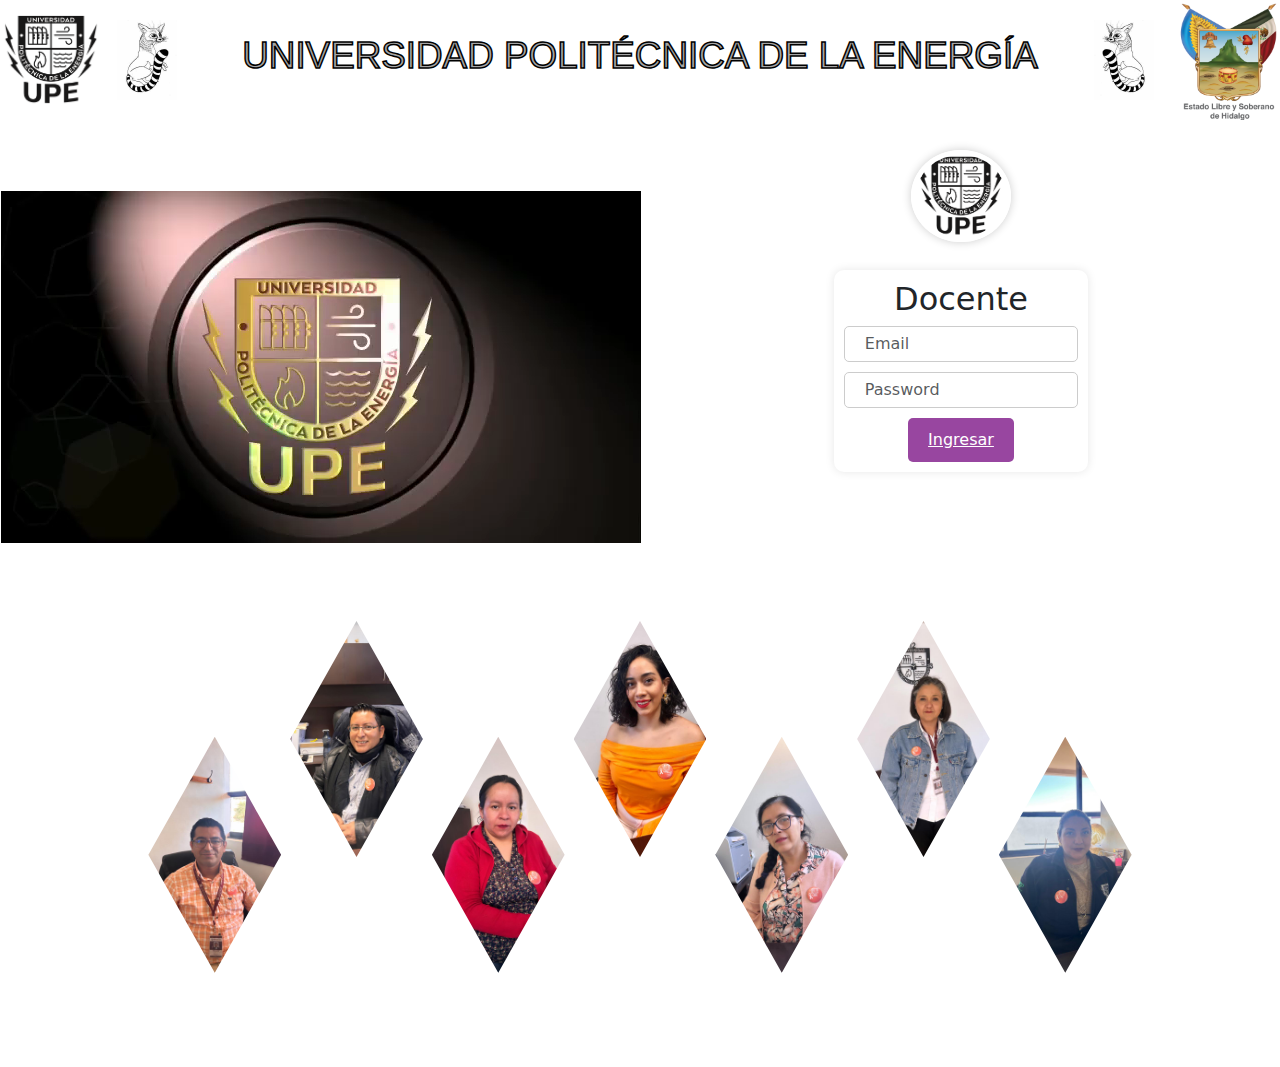
<file: Index.html>
<!DOCTYPE html>
<html lang="en">
<head>
    <meta charset="UTF-8">
    <meta name="viewport" content="width=device-width, initial-scale=1.0">
    <link rel="stylesheet" href="CSS/Titulo.css">
    <link rel="stylesheet" href="CSS/Index.css">
    <title>Menú Login</title>
    <link href="https://cdn.jsdelivr.net/npm/bootstrap@5.3.3/dist/css/bootstrap.min.css" rel="stylesheet" integrity="sha384-QWTKZyjpPEjISv5WaRU9OFeRpok6YctnYmDr5pNlyT2bRjXh0JMhjY6hW+ALEwIH" crossorigin="anonymous">
   <script src="https://cdn.jsdelivr.net/npm/bootstrap@5.3.3/dist/js/bootstrap.bundle.min.js" integrity="sha384-YvpcrYf0tY3lHB60NNkmXc5s9fDVZLESaAA55NDzOxhy9GkcIdslK1eN7N6jIeHz" crossorigin="anonymous"></script>
</head>
<body>
    <table style="width: 100%;">
        <tr>
            <td><img src="Imagenes/UPE_logo.png" style="width: 100px;"></td>
            <td>
                <img src="Imagenes/cacomixt.png" style="width: 60px; transform: scaleX(-1);">
            </td>
           
            <td>


                <h1 id="titulo">UNIVERSIDAD POLITÉCNICA DE LA ENERGÍA</h1>

            </td>
            <td>
                <img src="Imagenes/cacomixt.png" style="width: 60px;">
            </td>

            <td style="text-align: right;"><img src="Imagenes/Hidalgo_logo.png" style="width: 100px;"></td>
        </tr>

    </table>
    <table style="width: 100%; height: 500px; text-align: center;" align-content="center">
        <tr>
            <td style="width: 30rem; height: 30rem; vertical-align: middle;">
                <video width="640" height="360" autoplay loop muted>
                    <source src="Videos/video1.mp4" type="video/mp4">
                </video>
            </td>
            <td style="width: 50%;">
                <div style="display: flex; justify-content: center; align-items: center; flex-direction: column; ">
                    <form id="login-form" style="width:40%;  padding: 10px; border-radius: 10px; box-shadow: 0px 0px 10px rgba(0, 0, 0, 0.1); text-align: center;">
                        <div style="position: relative;">
                            <img src="Imagenes/UPE_logo.png" style="width: 100px; position: absolute; top: -130px; left: calc(50% - 50px); border-radius: 50%; border: 5px solid #fff; box-shadow: 0px 0px 10px rgba(0, 0, 0, 0.2);">
                            <h2 id="login-title">Docente</h2>
                        </div>
                        <div class="form-group">
                            <input class="form-control" type="email" name="email" placeholder="Email" style="border-radius: 5px; border: 1px solid #ccc; padding: 5px 20px; margin-bottom: 10px;">
                        </div>
                        <div class="form-group">
                            <input class="form-control" type="password" name="password" placeholder="Password" style="border-radius: 5px; border: 1px solid #ccc; padding: 5px 20px; margin-bottom: 10px;">
                        </div>
                        <div class="form-group" style="text-align: center;">
                            <button class="btn btn-primary" style="border-radius: 5px; padding: 10px 20px; background-color: #9846a0; border: none; cursor: pointer;"><a href="profesor.html" style=" color: #fff;">Ingresar</a></button>
                        </div>
                    </form>
                </div>
            </td>
        </tr>
       
        
    </table>

    
    <div class="container container-fluid">
        <div class="wrapper" id="navGaleria">
            <img src="Imagenes/IMGcarousel/prof1.jpg" id="IMG" />
            <img src="Imagenes/IMGcarousel/prof2.jpg" id="IMG" />
            <img src="Imagenes/IMGcarousel/prof3.jpg" id="IMG" />
            <img src="Imagenes/IMGcarousel/prof4.jpg" id="IMG" />
            <img src="Imagenes/IMGcarousel/prof5.jpg" id="IMG" />
            <img src="Imagenes/IMGcarousel/prof6.jpg" id="IMG" />
            <img src="Imagenes/IMGcarousel/prof7.jpg" id="IMG" />
            
        </div>
    </div>
    <!--Galerias forma de Rombos-->
    
    
</body>
</html>
</file>
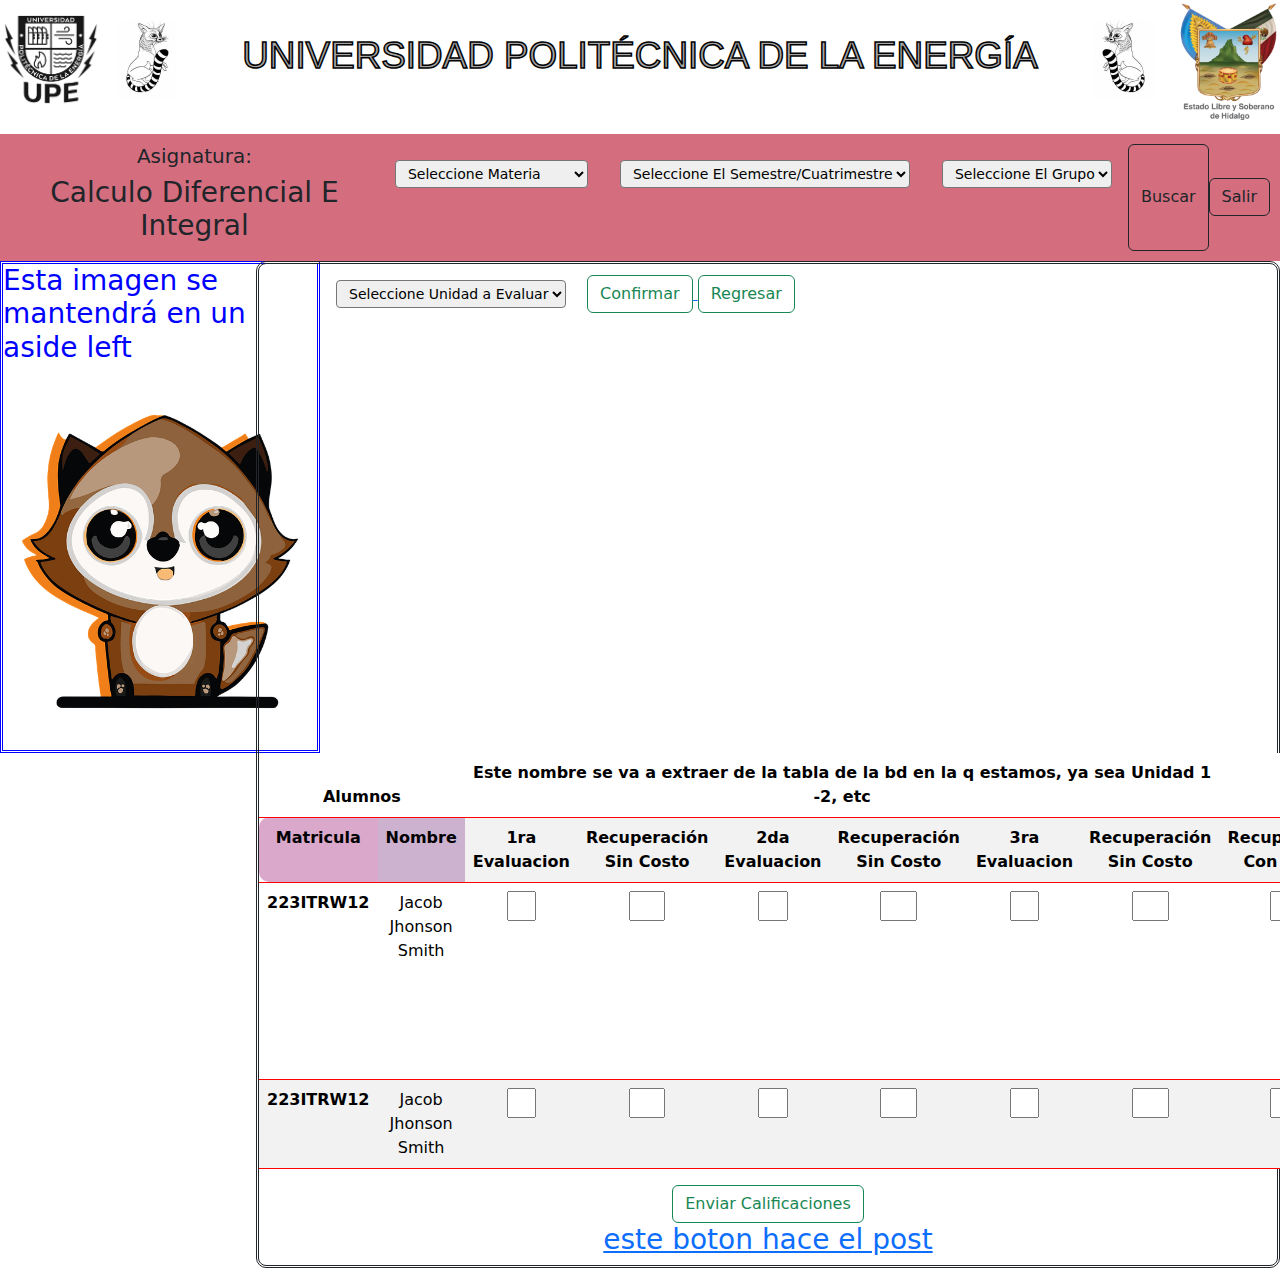
<file: evaluacion.html>
<!DOCTYPE html>
<html lang="en">

<head>
    <meta charset="UTF-8">
    <meta name="viewport" content="width=device-width, initial-scale=1.0">
    <link rel="stylesheet" href="CSS/Titulo.css">
    <link href="https://cdn.jsdelivr.net/npm/bootstrap@5.3.3/dist/css/bootstrap.min.css" rel="stylesheet"
        integrity="sha384-QWTKZyjpPEjISv5WaRU9OFeRpok6YctnYmDr5pNlyT2bRjXh0JMhjY6hW+ALEwIH" crossorigin="anonymous">
    <script src="https://cdn.jsdelivr.net/npm/bootstrap@5.3.3/dist/js/bootstrap.bundle.min.js"
        integrity="sha384-YvpcrYf0tY3lHB60NNkmXc5s9fDVZLESaAA55NDzOxhy9GkcIdslK1eN7N6jIeHz"
        crossorigin="anonymous"></script>
    <title>Promedios Materias</title>
</head>

<body>
    <table style="width: 100%;">
        <tr>
            <td><img src="Imagenes/UPE_logo.png" style="width: 100px;"></td>
            <td>
                <img src="Imagenes/cacomixt.png" style="width: 60px; transform: scaleX(-1);">
            </td>

            <td>


                <h1 id="titulo">UNIVERSIDAD POLITÉCNICA DE LA ENERGÍA</h1>

            </td>
            <td>
                <img src="Imagenes/cacomixt.png" style="width: 60px;">
            </td>

            <td style="text-align: right;"><img src="Imagenes/Hidalgo_logo.png" style="width: 100px;"></td>
        </tr>

    </table>
    <div style="text-align: center; margin-top: 1%; background-color:rgba(179, 0, 30, 0.568); padding: 10px;">
        <div style="display: flex; justify-content: space-between;">


            <label>
                <h5>Asignatura:</h5>
                <h3>Calculo Diferencial E Integral </h3>
            </label>
            <label>

                <select class="form-select-sm m-3" aria-label="Default select example">
                    <option selected>Seleccione Materia</option>
                    <option value="1">Inteligencia Emocional</option>
                    <option value="2">Estadisticas de Calidad</option>
                    <option value="3">Lógica programacion</option>

                </select>
            </label>

            <label>


                <select class="form-select-sm m-3" aria-label="Default select example">
                    <option selected>Seleccione El Semestre/Cuatrimestre</option>
                    <option value="1">2do</option>
                    <option value="2">5to</option>
                    <option value="3">8vo</option>
                    <option value="4">11vo</option>
                </select>
            </label>
            <label>

                <select class="form-select-sm m-3" aria-label="Default select example">
                    <option selected>Seleccione El Grupo</option>
                    <option value="1">A</option>
                    <option value="2">B</option>
                </select>
            </label>
            <button type="button" class="btn btn-outline-dark">Buscar</button>
            <a href="Index.html" style="align-self: center;">
                <button type="button" class="btn btn-outline-dark">Salir</button>
            </a>
        </div>
    </div>


    <aside style="float: left; border:double; color: blue; width: 20rem; height: auto;">
        <h3>Esta imagen se mantendrá en un aside left</h3>
        <img src="Imagenes/cacomix.png" style="width: 100%;" class="fixed-left">
    </aside>
    <div style="position: relative; border: double;  width: 80%; margin-left: 20%; border-radius: 10px;">
        <div class="container">
            <select class="form-select-sm m-3" aria-label="Default select example">
                <option selected>Seleccione Unidad a Evaluar</option>
                <option value="1">Unidad 1</option>
                <option value="2">Unidad 2</option>
                <option value="3">Unidad 3</option>
                <option value="4">Unidad 4</option>

            </select>
            <a href="#">
                <button type="button" class="btn btn-outline-success">Confirmar</button>

            </a>
            <a href="profesor.html">
                <button type="button" class="btn btn-outline-success">Regresar</button>

            </a>
           
        </div>
        <div style="text-align: center; margin-top: 1%;">
            <table class="table table-striped table-hover" style="text-align: center; border: red;">
              
                <thead>
                    <tr>
                        <th scope="col" colspan="2">Alumnos</th>
                        <th scope="col" colspan="6">Este nombre se va a extraer de la tabla de la bd en la q estamos, ya sea Unidad 1 -2, etc</th>
                        <th scope="col" colspan="2">Promedio</th>
                    </tr>
                </thead>
                <tbody>
                    <tr>
                        <th scope="row"
                            style=" background-color: rgba(218, 146, 196, 0.7); border-top-left-radius: 10px; border-bottom-left-radius: 10px;">
                            Matricula</th>
                        <th scope="row" style=" background-color: rgba(200, 159, 204, 0.7);">Nombre</th>
                        <th scope="col">1ra Evaluacion</th>
                        <th scope="col">Recuperación Sin Costo</th>
                        <th scope="col"> 2da Evaluacion</th>
                        <th scope="col">Recuperación Sin Costo</th>
                        <th scope="col"> 3ra Evaluacion</th>
                        <th scope="col">Recuperación Sin Costo</th>
                        <th scope="col"> Recuperación Con Costo</th>

                        <th scope="row" style=" background-color: rgba(198, 162, 202, 0.7);">Calificacion</th>
                        <th scope="row"
                            style=" background-color: rgba(158, 206, 218, 0.7);  border-top-right-radius: 10px; border-bottom-right-radius: 10px;">
                            Soli. Modificacion</th>
                    </tr>
                    <tr>
                        <th scope="row" style=" border-top-right-radius: 10px; border-bottom-right-radius: 10px;">
                            223ITRW12</th>
                        <td>Jacob Jhonson Smith</td>
                        <td>
                            <input type="number" style="width: 30%;">
                        </td>
                        <td>
                            <input type="number" style="width: 30%;">
                        </td>
                        <td>
                            <input type="number" style="width: 30%;">
                        </td>
                        <td>
                            <input type="number" style="width: 30%;">
                        </td>
                        <td>
                            <input type="number" style="width: 30%;">
                        </td>
                        <td>
                            <input type="number" style="width: 30%;">
                        </td>
                        <td>
                            <input type="number" style="width: 30%;">
                        </td>

                        <td>8.8</td>
                        <td>
                            <h3>Este boton será el update</h3>
                            <!-- Button trigger modal -->
                            <button type="button" class="btn btn-outline-dark" data-bs-toggle="modal"
                                data-bs-target="#staticBackdrop">
                                Modificacion
                            </button>

                            <!-- Modal -->
                            <div class="modal fade" id="staticBackdrop" data-bs-backdrop="static"
                                data-bs-keyboard="false" tabindex="-1" aria-labelledby="staticBackdropLabel"
                                aria-hidden="true">
                                <div class="modal-dialog">
                                    <div class="modal-content">
                                        <div class="modal-header">
                                            <h5 class="modal-title" id="staticBackdropLabel">Solicitud Modificacion
                                                Calificacion
                                            </h5>
                                            <button type="button" class="btn-close" data-bs-dismiss="modal"
                                                aria-label="Close"></button>
                                        </div>
                                        <div class="modal-body">
                                            <img src="Imagenes/modalcaco.jpg" style="width: 30%;">
                                            <select class="form-select-sm m-3" aria-label="Default select example">
                                                <option selected>Seleccione Evaluación a Modificar</option>
                                                <option value="1">1ra Evaluacion</option>
                                                <option value="2">Recuperacion sin Costo</option>
                                                <option value="3">2da Evaluacion</option>
                                                <option value="4">Recuperacion sin Costo</option>
                                                <option value="5">3ra Evaluacion</option>
                                                <option value="6">Recuperacion sin Costo</option>
                                                <option value="7">Recuperacion Con Costo</option>
                                            </select>
                                            <h6>Consulta tipo sql Select from "tabla evaluaciones"</h6>
                                            <div class="input-group">
                                                <span class="input-group-text">Motivo de Modificacion</span>
                                                <textarea class="form-control" aria-label="With textarea"></textarea>
                                            </div>
                                            <h6>Este es otro campo ligado a la tabla de unidades en sql</h6>
                                        </div>
                                        <div class="modal-footer">
                                            <button type="button" class="btn btn-outline-success"
                                                data-bs-dismiss="modal">Enviar Solicitud</button>
                                            <h6>Consulta sql, Update table "" where id = alumno</h6>
                                            <button type="button" class="btn btn-outline-danger"
                                                data-bs-dismiss="modal">Cancelar</button>
                                        </div>
                                    </div>
                                </div>
                            </div>
                        </td>
                    </tr>
                    <!---->

                    <!---->
                    <tr>
                        <th scope="row">223ITRW12</th>
                        <td>Jacob Jhonson Smith</td>
                        <td>
                            <input type="number" style="width: 30%;">
                        </td>
                        <td>
                            <input type="number" style="width: 30%;">
                        </td>
                        <td>
                            <input type="number" style="width: 30%;">
                        </td>
                        <td>
                            <input type="number" style="width: 30%;">
                        </td>
                        <td>
                            <input type="number" style="width: 30%;">
                        </td>
                        <td>
                            <input type="number" style="width: 30%;">
                        </td>
                        <td>
                            <input type="number" style="width: 30%;">
                        </td>
                        <td>9.0</td>
                        <td>
                            <!-- Button trigger modal -->
                            <button type="button" class="btn btn-outline-dark" data-bs-toggle="modal"
                                data-bs-target="#staticBackdrop">
                                Modificacion
                            </button>

                            <!-- Modal -->
                            <div class="modal fade" id="staticBackdrop" data-bs-backdrop="static"
                                data-bs-keyboard="false" tabindex="-1" aria-labelledby="staticBackdropLabel"
                                aria-hidden="true">
                                <div class="modal-dialog">
                                    <div class="modal-content">
                                        <div class="modal-header">
                                            <h5 class="modal-title" id="staticBackdropLabel">Solicitud Modificacion
                                                Calificacion
                                            </h5>
                                            <button type="button" class="btn-close" data-bs-dismiss="modal"
                                                aria-label="Close"></button>
                                        </div>
                                        <div class="modal-body">
                                            <img src="Imagenes/modalcaco.jpg" style="width: 30%;">
                                            <select class="form-select-sm m-3" aria-label="Default select example">
                                                <option selected>Seleccione Evaluación a Modificar</option>
                                                <option value="1">1ra Evaluacion</option>
                                                <option value="2">2da Evaluacion</option>
                                                <option value="3">3ra Evaluacion</option>
                                                <option value="4">Evaluacion Remedial 1</option>
                                                <option value="4">Evaluacion Remedial 2</option>
                                                <option value="4">Evaluacion Remedial 3</option>
                                            </select>
                                            <div class="input-group">
                                                <span class="input-group-text">Motivo de Modificacion</span>
                                                <textarea class="form-control" aria-label="With textarea"></textarea>
                                            </div>
                                            <button type="button" class="btn btn-outline-success">Enviar
                                                Solicitud</button>
                                            <button type="button" class="btn btn-outline-danger">Cancelar</button>
                                        </div>
                                        <div class="modal-footer">
                                            <button type="button" class="btn btn-secondary"
                                                data-bs-dismiss="modal">Close</button>

                                        </div>
                                    </div>
                                </div>
                            </div>
                        </td>
                    </tr>

                    <!---->


                </tbody>
            </table>
            <a href="Index.html">
                <button type="button" class="btn btn-outline-success">Enviar Calificaciones</button>
                <h3>este boton hace el post</h3>
            </a>
</body>

</html>
</file>
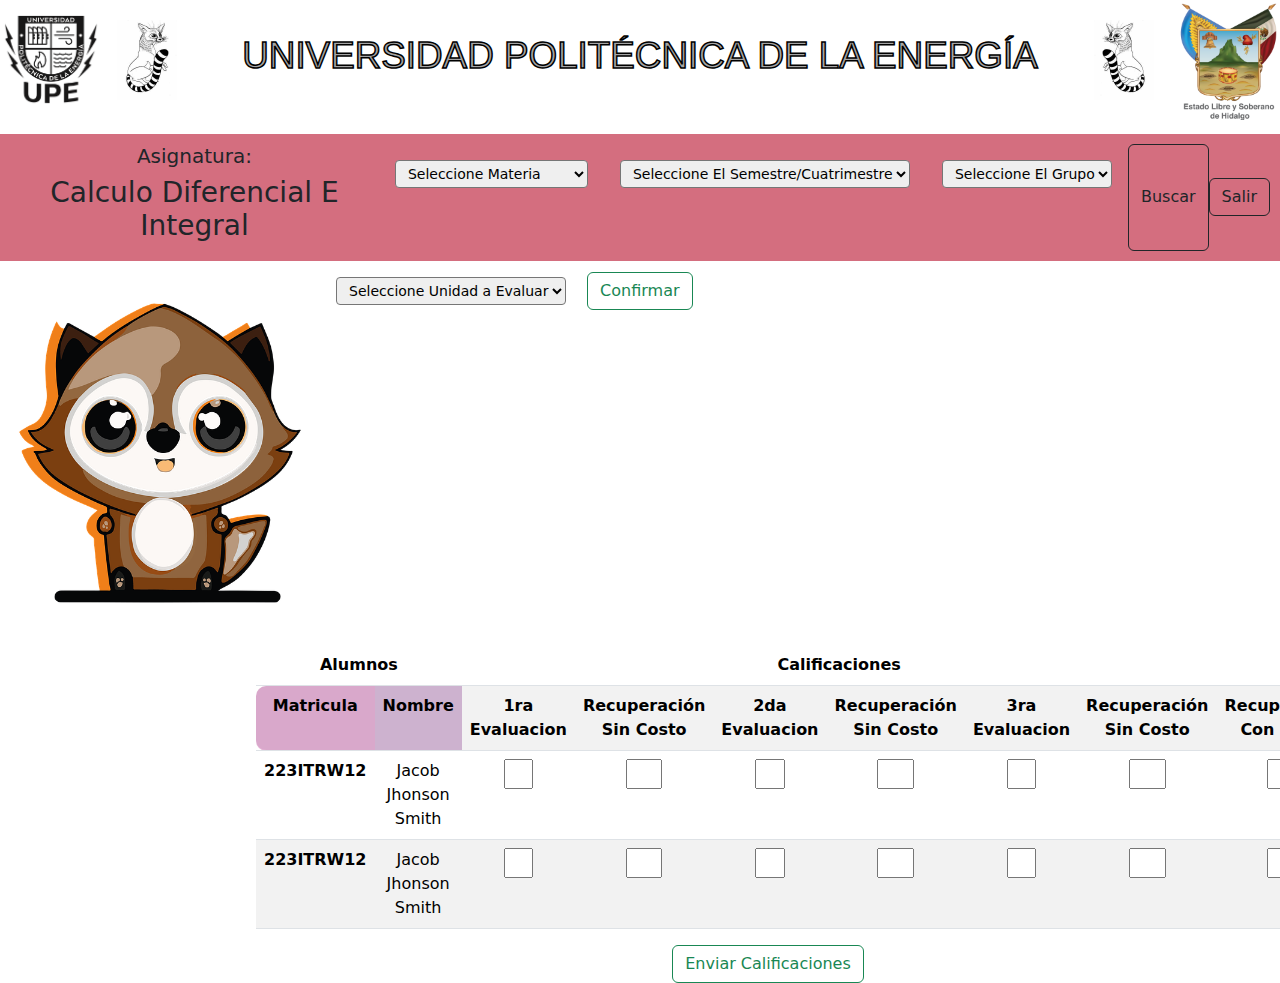
<file: prof.html>
<!DOCTYPE html>
<html lang="en">

<head>
    <meta charset="UTF-8">
    <meta name="viewport" content="width=device-width, initial-scale=1.0">
    <link rel="stylesheet" href="CSS/Titulo.css">
    <link href="https://cdn.jsdelivr.net/npm/bootstrap@5.3.3/dist/css/bootstrap.min.css" rel="stylesheet"
        integrity="sha384-QWTKZyjpPEjISv5WaRU9OFeRpok6YctnYmDr5pNlyT2bRjXh0JMhjY6hW+ALEwIH" crossorigin="anonymous">
    <script src="https://cdn.jsdelivr.net/npm/bootstrap@5.3.3/dist/js/bootstrap.bundle.min.js"
        integrity="sha384-YvpcrYf0tY3lHB60NNkmXc5s9fDVZLESaAA55NDzOxhy9GkcIdslK1eN7N6jIeHz"
        crossorigin="anonymous"></script>
    <title>Promedios Materias</title>
</head>

<body>
    <table style="width: 100%;">
        <tr>
            <td><img src="Imagenes/UPE_logo.png" style="width: 100px;"></td>
            <td>
                <img src="Imagenes/cacomixt.png" style="width: 60px; transform: scaleX(-1);">
            </td>

            <td>


                <h1 id="titulo">UNIVERSIDAD POLITÉCNICA DE LA ENERGÍA</h1>

            </td>
            <td>
                <img src="Imagenes/cacomixt.png" style="width: 60px;">
            </td>

            <td style="text-align: right;"><img src="Imagenes/Hidalgo_logo.png" style="width: 100px;"></td>
        </tr>

    </table>
    <div style="text-align: center; margin-top: 1%; background-color:rgba(179, 0, 30, 0.568); padding: 10px;">
        <div style="display: flex; justify-content: space-between;">


            <label>
                <h5>Asignatura:</h5>
                <h3>Calculo Diferencial E Integral </h3>
            </label>
            <label>

                <select class="form-select-sm m-3" aria-label="Default select example">
                    <option selected>Seleccione Materia</option>
                    <option value="1">Inteligencia Emocional</option>
                    <option value="2">Estadisticas de Calidad</option>
                    <option value="3">Lógica programacion</option>

                </select>
            </label>

            <label>


                <select class="form-select-sm m-3" aria-label="Default select example">
                    <option selected>Seleccione El Semestre/Cuatrimestre</option>
                    <option value="1">2do</option>
                    <option value="2">5to</option>
                    <option value="3">8vo</option>
                    <option value="4">11vo</option>
                </select>
            </label>
            <label>

                <select class="form-select-sm m-3" aria-label="Default select example">
                    <option selected>Seleccione El Grupo</option>
                    <option value="1">A</option>
                    <option value="2">B</option>
                </select>
            </label>
            <button type="button" class="btn btn-outline-dark">Buscar</button>
            <a href="Index.html" style="align-self: center;">
                <button type="button" class="btn btn-outline-dark">Salir</button>
            </a>
        </div>
    </div>


    <aside style="float: left; width: 20rem; height: auto;">
        <img src="Imagenes/cacomix.png" style="width: 100%;" class="fixed-left">
    </aside>
    <div style="position: relative;  width: 80%; margin-left: 20%; border-radius: 10px;">
        <div class="container">
            <select class="form-select-sm m-3" aria-label="Default select example">
                <option selected>Seleccione Unidad a Evaluar</option>
                <option value="1">Unidad 1</option>
                <option value="2">Unidad 2</option>
                <option value="3">Unidad 3</option>
                <option value="4">Unidad 4</option>

            </select>
            <a href="#">
                <button type="button" class="btn btn-outline-success">Confirmar</button>

            </a>
        </div>
        <div style="text-align: center; margin-top: 1%;">
            <table class="table table-striped table-hover" style="text-align: center;">
                <thead>
                    <tr>
                        <th scope="col" colspan="2">Alumnos</th>
                        <th scope="col" colspan="6">Calificaciones</th>
                        <th scope="col" colspan="2">Promedio</th>
                    </tr>
                </thead>
                <tbody>
                    <tr>
                        <th scope="row"
                            style=" background-color: rgba(218, 146, 196, 0.7); border-top-left-radius: 10px; border-bottom-left-radius: 10px;">
                            Matricula</th>
                        <th scope="row" style=" background-color: rgba(200, 159, 204, 0.7);">Nombre</th>
                        <th scope="col">1ra Evaluacion</th>
                        <th scope="col">Recuperación Sin Costo</th>
                        <th scope="col"> 2da Evaluacion</th>
                        <th scope="col">Recuperación Sin Costo</th>
                        <th scope="col"> 3ra Evaluacion</th>
                        <th scope="col">Recuperación Sin Costo</th>
                        <th scope="col"> Recuperación Con Costo</th>

                        <th scope="row" style=" background-color: rgba(198, 162, 202, 0.7);">Calificacion</th>
                        <th scope="row"
                            style=" background-color: rgba(158, 206, 218, 0.7);  border-top-right-radius: 10px; border-bottom-right-radius: 10px;">
                            Soli. Modificacion</th>
                    </tr>
                    <tr>
                        <th scope="row" style=" border-top-right-radius: 10px; border-bottom-right-radius: 10px;">
                            223ITRW12</th>
                        <td>Jacob Jhonson Smith</td>
                        <td>
                            <input type="number" style="width: 30%;">
                        </td>
                        <td>
                            <input type="number" style="width: 30%;">
                        </td>
                        <td>
                            <input type="number" style="width: 30%;">
                        </td>
                        <td>
                            <input type="number" style="width: 30%;">
                        </td>
                        <td>
                            <input type="number" style="width: 30%;">
                        </td>
                        <td>
                            <input type="number" style="width: 30%;">
                        </td>
                        <td>
                            <input type="number" style="width: 30%;">
                        </td>

                        <td>8.8</td>
                        <td>
                            <!-- Button trigger modal -->
                            <button type="button" class="btn btn-outline-dark" data-bs-toggle="modal"
                                data-bs-target="#staticBackdrop">
                                Modificacion
                            </button>

                            <!-- Modal -->
                            <div class="modal fade" id="staticBackdrop" data-bs-backdrop="static"
                                data-bs-keyboard="false" tabindex="-1" aria-labelledby="staticBackdropLabel"
                                aria-hidden="true">
                                <div class="modal-dialog">
                                    <div class="modal-content">
                                        <div class="modal-header">
                                            <h5 class="modal-title" id="staticBackdropLabel">Solicitud Modificacion
                                                Calificacion
                                            </h5>
                                            <button type="button" class="btn-close" data-bs-dismiss="modal"
                                                aria-label="Close"></button>
                                        </div>
                                        <div class="modal-body">
                                            <img src="Imagenes/modalcaco.jpg" style="width: 30%;">
                                            <select class="form-select-sm m-3" aria-label="Default select example">
                                                <option selected>Seleccione Evaluación a Modificar</option>
                                                <option value="1">1ra Evaluacion</option>
                                                <option value="2">Recuperacion sin Costo</option>
                                                <option value="3">2da Evaluacion</option>
                                                <option value="4">Recuperacion sin Costo</option>
                                                <option value="5">3ra Evaluacion</option>
                                                <option value="6">Recuperacion sin Costo</option>
                                                <option value="7">Recuperacion Con Costo</option>
                                            </select>
                                            <h6>Consulta tipo sql Select from "tabla evaluaciones"</h6>
                                            <div class="input-group">
                                                <span class="input-group-text">Motivo de Modificacion</span>
                                                <textarea class="form-control" aria-label="With textarea"></textarea>
                                            </div>
                                            <h6>Este es otro campo ligado a la tabla de unidades en sql</h6>
                                        </div>
                                        <div class="modal-footer">
                                            <button type="button" class="btn btn-outline-success"
                                                data-bs-dismiss="modal">Enviar Solicitud</button>
                                            <h6>Consulta sql, Update table "" where id = alumno</h6>
                                            <button type="button" class="btn btn-outline-danger"
                                                data-bs-dismiss="modal">Cancelar</button>
                                        </div>
                                    </div>
                                </div>
                            </div>
                        </td>
                    </tr>
                    <!---->

                    <!---->
                    <tr>
                        <th scope="row">223ITRW12</th>
                        <td>Jacob Jhonson Smith</td>
                        <td>
                            <input type="number" style="width: 30%;">
                        </td>
                        <td>
                            <input type="number" style="width: 30%;">
                        </td>
                        <td>
                            <input type="number" style="width: 30%;">
                        </td>
                        <td>
                            <input type="number" style="width: 30%;">
                        </td>
                        <td>
                            <input type="number" style="width: 30%;">
                        </td>
                        <td>
                            <input type="number" style="width: 30%;">
                        </td>
                        <td>
                            <input type="number" style="width: 30%;">
                        </td>
                        <td>9.0</td>
                        <td>
                            <!-- Button trigger modal -->
                            <button type="button" class="btn btn-outline-dark" data-bs-toggle="modal"
                                data-bs-target="#staticBackdrop">
                                Modificacion
                            </button>

                            <!-- Modal -->
                            <div class="modal fade" id="staticBackdrop" data-bs-backdrop="static"
                                data-bs-keyboard="false" tabindex="-1" aria-labelledby="staticBackdropLabel"
                                aria-hidden="true">
                                <div class="modal-dialog">
                                    <div class="modal-content">
                                        <div class="modal-header">
                                            <h5 class="modal-title" id="staticBackdropLabel">Solicitud Modificacion
                                                Calificacion
                                            </h5>
                                            <button type="button" class="btn-close" data-bs-dismiss="modal"
                                                aria-label="Close"></button>
                                        </div>
                                        <div class="modal-body">
                                            <img src="Imagenes/modalcaco.jpg" style="width: 30%;">
                                            <select class="form-select-sm m-3" aria-label="Default select example">
                                                <option selected>Seleccione Evaluación a Modificar</option>
                                                <option value="1">1ra Evaluacion</option>
                                                <option value="2">2da Evaluacion</option>
                                                <option value="3">3ra Evaluacion</option>
                                                <option value="4">Evaluacion Remedial 1</option>
                                                <option value="4">Evaluacion Remedial 2</option>
                                                <option value="4">Evaluacion Remedial 3</option>
                                            </select>
                                            <div class="input-group">
                                                <span class="input-group-text">Motivo de Modificacion</span>
                                                <textarea class="form-control" aria-label="With textarea"></textarea>
                                            </div>
                                            <button type="button" class="btn btn-outline-success">Enviar
                                                Solicitud</button>
                                            <button type="button" class="btn btn-outline-danger">Cancelar</button>
                                        </div>
                                        <div class="modal-footer">
                                            <button type="button" class="btn btn-secondary"
                                                data-bs-dismiss="modal">Close</button>

                                        </div>
                                    </div>
                                </div>
                            </div>
                        </td>
                    </tr>

                    <!---->


                </tbody>
            </table>
            <a href="Index.html">
                <button type="button" class="btn btn-outline-success">Enviar Calificaciones</button>
            </a>
</body>

</html>
</file>
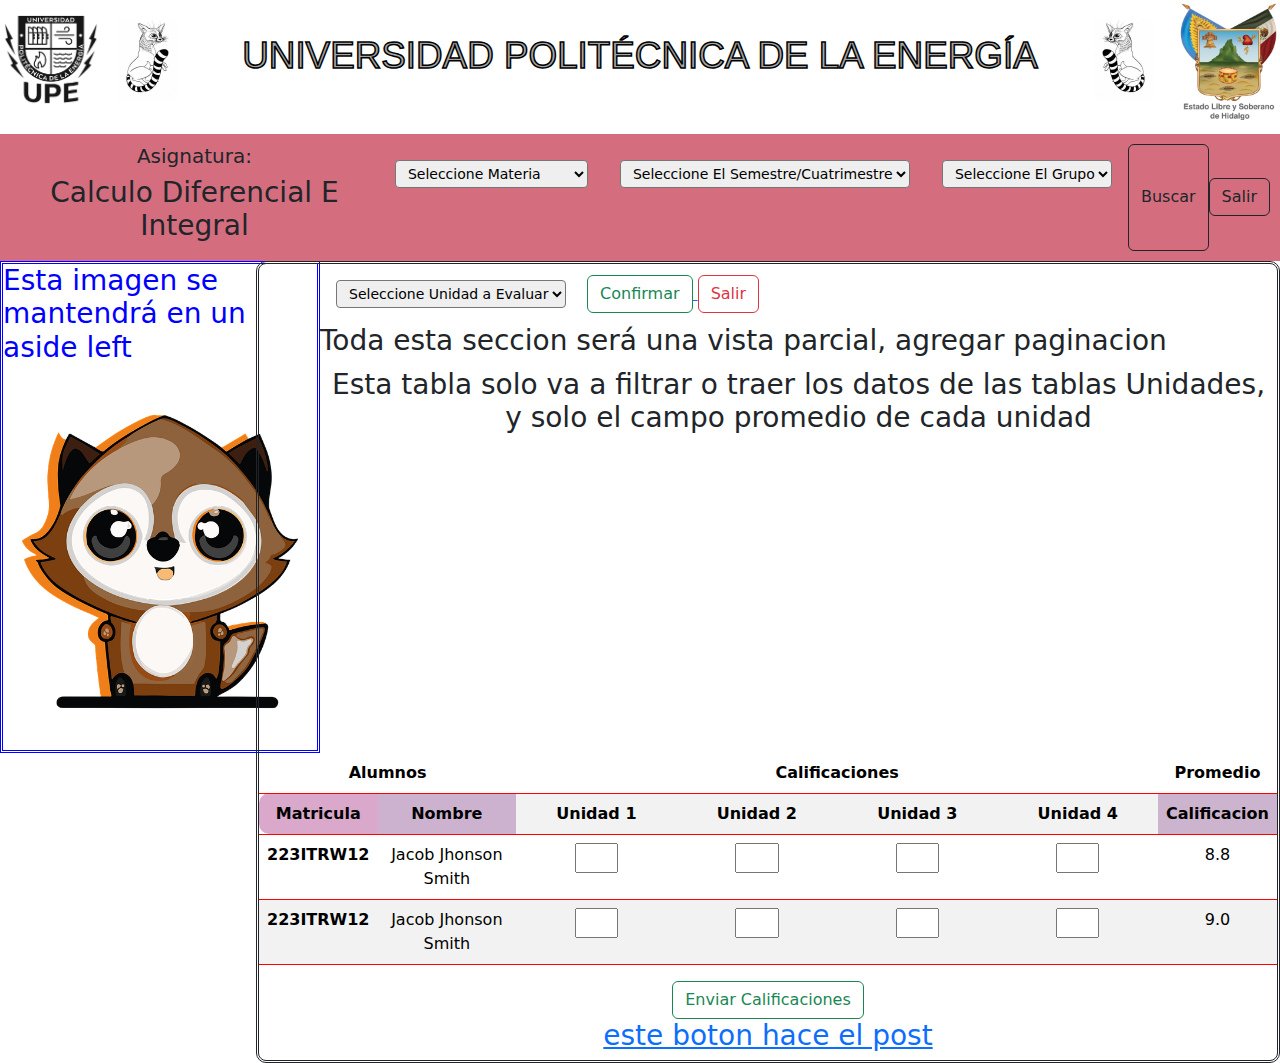
<file: profesor.html>
<!DOCTYPE html>
<html lang="en">

<head>
    <meta charset="UTF-8">
    <meta name="viewport" content="width=device-width, initial-scale=1.0">
    <link rel="stylesheet" href="CSS/Titulo.css">
    <link href="https://cdn.jsdelivr.net/npm/bootstrap@5.3.3/dist/css/bootstrap.min.css" rel="stylesheet"
        integrity="sha384-QWTKZyjpPEjISv5WaRU9OFeRpok6YctnYmDr5pNlyT2bRjXh0JMhjY6hW+ALEwIH" crossorigin="anonymous">
    <script src="https://cdn.jsdelivr.net/npm/bootstrap@5.3.3/dist/js/bootstrap.bundle.min.js"
        integrity="sha384-YvpcrYf0tY3lHB60NNkmXc5s9fDVZLESaAA55NDzOxhy9GkcIdslK1eN7N6jIeHz"
        crossorigin="anonymous"></script>
    <title>Promedios Materias</title>
</head>

<body>
    <table style="width: 100%;">
        <tr>
            <td><img src="Imagenes/UPE_logo.png" style="width: 100px;"></td>
            <td>
                <img src="Imagenes/cacomixt.png" style="width: 60px; transform: scaleX(-1);">
            </td>

            <td>


                <h1 id="titulo">UNIVERSIDAD POLITÉCNICA DE LA ENERGÍA</h1>

            </td>
            <td>
                <img src="Imagenes/cacomixt.png" style="width: 60px;">
            </td>

            <td style="text-align: right;"><img src="Imagenes/Hidalgo_logo.png" style="width: 100px;"></td>
        </tr>

    </table>
    <div style="text-align: center; margin-top: 1%; background-color:rgba(179, 0, 30, 0.568); padding: 10px;">
        <div style="display: flex; justify-content: space-between;">


            <label>
                <h5>Asignatura:</h5>
                <h3>Calculo Diferencial E Integral </h3>
            </label>
            <label>

                <select class="form-select-sm m-3" aria-label="Default select example">
                    <option selected>Seleccione Materia</option>
                    <option value="1">Inteligencia Emocional</option>
                    <option value="2">Estadisticas de Calidad</option>
                    <option value="3">Lógica programacion</option>

                </select>
            </label>

            <label>


                <select class="form-select-sm m-3" aria-label="Default select example">
                    <option selected>Seleccione El Semestre/Cuatrimestre</option>
                    <option value="1">2do</option>
                    <option value="2">5to</option>
                    <option value="3">8vo</option>
                    <option value="4">11vo</option>
                </select>
            </label>
            <label>

                <select class="form-select-sm m-3" aria-label="Default select example">
                    <option selected>Seleccione El Grupo</option>
                    <option value="1">A</option>
                    <option value="2">B</option>
                </select>
            </label>
            <button type="button" class="btn btn-outline-dark">Buscar</button>
            <a href="Index.html" style="align-self: center;">
                <button type="button" class="btn btn-outline-dark">Salir</button>
            </a>
        </div>
    </div>


    <aside style="float: left; border:double; color: blue; width: 20rem; height: auto;">
        <h3>Esta imagen se mantendrá en un aside left</h3>
        <img src="Imagenes/cacomix.png" style="width: 100%;" class="fixed-left">
    </aside>
    <div style="position: relative; border: double;  width: 80%; margin-left: 20%; border-radius: 10px;">
        <div class="container">
            <select class="form-select-sm m-3" aria-label="Default select example">
                <option selected>Seleccione Unidad a Evaluar</option>
                <option value="1">Unidad 1</option>
                <option value="2">Unidad 2</option>
                <option value="3">Unidad 3</option>
                <option value="4">Unidad 4</option>

            </select>
            <a href="evaluacion.html">
                <button type="button" class="btn btn-outline-success">Confirmar</button>

            </a>
            <a href="Index.html">
                <button type="button" class="btn btn-outline-danger">Salir</button>

            </a>
            <h3>Toda esta seccion será una vista parcial, agregar paginacion</h3>
        </div>
        <div style="text-align: center; margin-top: 1%;">
            <table class="table table-striped table-hover" style="text-align: center; border: red;">
                <h3>Esta tabla solo va a filtrar o traer los datos de las tablas Unidades, y solo el campo promedio de cada unidad</h3>
                <thead>
                    <tr>
                        <th scope="col" colspan="2">Alumnos</th>
                        <th scope="col" colspan="4">Calificaciones</th>
                        <th scope="col" colspan="1">Promedio</th>
                    </tr>
                </thead>
                <tbody>
                    <tr>
                        <th scope="row"
                            style=" background-color: rgba(218, 146, 196, 0.7); border-top-left-radius: 10px; border-bottom-left-radius: 10px;">
                            Matricula</th>
                        <th scope="row" style=" background-color: rgba(200, 159, 204, 0.7);">Nombre</th>
                        <th scope="col">Unidad 1</th>
                        <th scope="col">Unidad 2</th>
                        <th scope="col"> Unidad 3</th>
                        <th scope="col">Unidad 4</th>
                        

                        <th scope="row" style=" background-color: rgba(198, 162, 202, 0.7);">Calificacion</th>
                        
                    </tr>
                    <tr>
                        <th scope="row" style=" border-top-right-radius: 10px; border-bottom-right-radius: 10px;">
                            223ITRW12</th>
                        <td>Jacob Jhonson Smith</td>
                        <td>
                            <input type="number" style="width: 30%;">
                        </td>
                        <td>
                            <input type="number" style="width: 30%;">
                        </td>
                        
                        <td>
                            <input type="number" style="width: 30%;">
                        </td>
                        <td>
                            <input type="number" style="width: 30%;">
                        </td>

                        <td>8.8</td>
                        
                    </tr>
                    <!---->

                    <!---->
                    <tr>
                        <th scope="row">223ITRW12</th>
                        <td>Jacob Jhonson Smith</td>
                        <td>
                            <input type="number" style="width: 30%;">
                        </td>
                        <td>
                            <input type="number" style="width: 30%;">
                        </td>
                        
                        <td>
                            <input type="number" style="width: 30%;">
                        </td>
                        <td>
                            <input type="number" style="width: 30%;">
                        </td>
                        <td>9.0</td>
                        
                    </tr>

                    <!---->


                </tbody>
            </table>
            <a href="Index.html">
                <button type="button" class="btn btn-outline-success">Enviar Calificaciones</button>
                <h3>este boton hace el post</h3>
            </a>
</body>

</html>
</file>
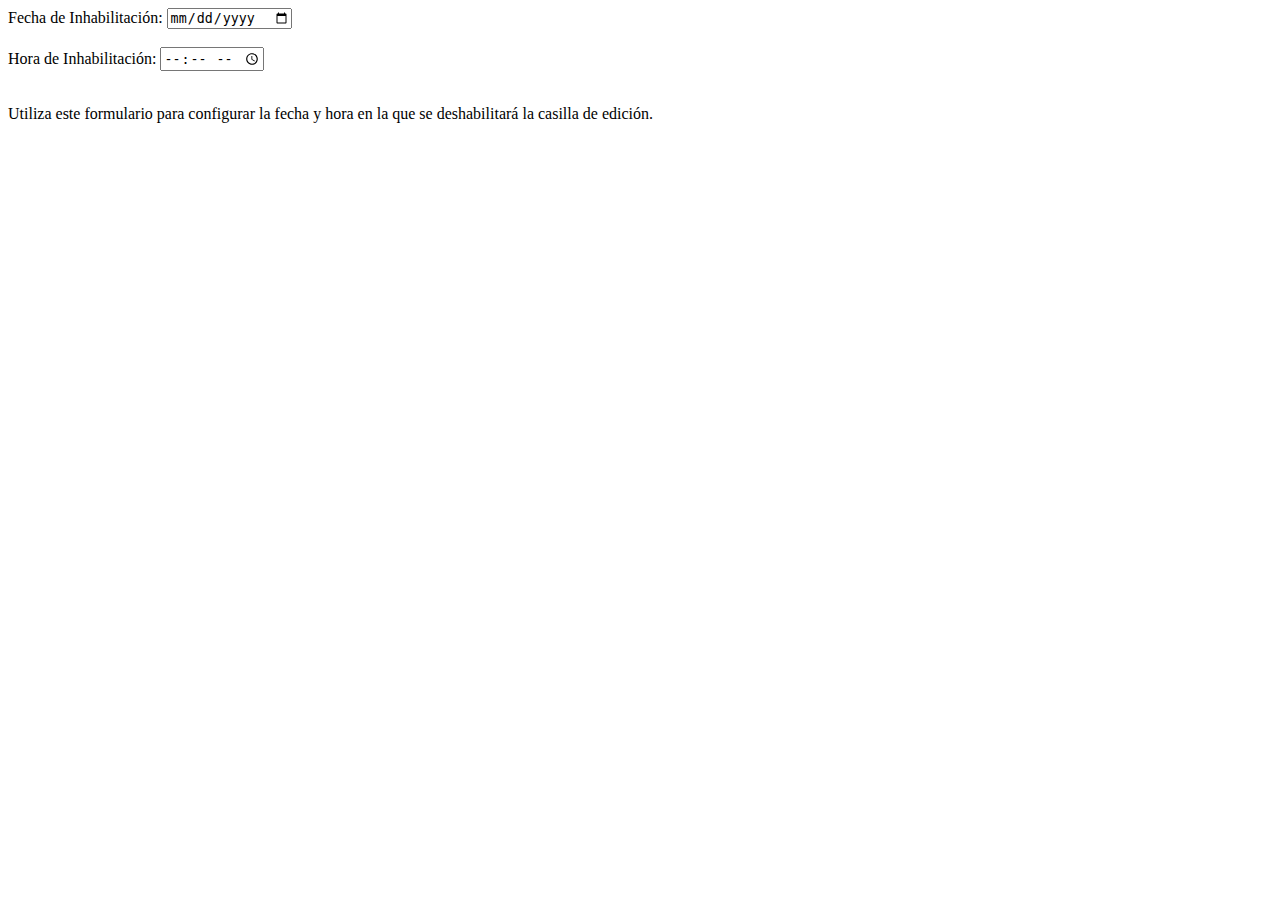
<file: ProgramarT.html>
<!DOCTYPE html>
<html lang="en">
<head>
    <meta charset="UTF-8">
    <meta name="viewport" content="width=device-width, initial-scale=1.0">
    <title>Configuración de Fecha y Hora</title>
    <script>
        window.onload = function() {
            // Obtener la fecha de inhabilitación desde el formulario
            var fechaInhabilitacion = new Date(document.getElementById('fechaInhabilitacion').value);
            var horaInhabilitacion = document.getElementById('horaInhabilitacion').value;
            
            // Establecer la fecha y hora de inhabilitación
            fechaInhabilitacion.setHours(parseInt(horaInhabilitacion.split(':')[0]), parseInt(horaInhabilitacion.split(':')[1]));
            
            // Obtener la fecha actual
            var fechaActual = new Date();
            
            // Comparar la fecha actual con la fecha de inhabilitación
            if (fechaActual >= fechaInhabilitacion) {
                // Si la fecha actual es posterior o igual a la fecha de inhabilitación, deshabilitar la casilla de edición
                document.getElementById('casillaEdicion').disabled = true;
            }
        };
    </script>
</head>
<body>
    <label for="fechaInhabilitacion">Fecha de Inhabilitación:</label>
    <input type="date" id="fechaInhabilitacion" name="fechaInhabilitacion"><br><br>
    <label for="horaInhabilitacion">Hora de Inhabilitación:</label>
    <input type="time" id="horaInhabilitacion" name="horaInhabilitacion"><br><br>
    <p>Utiliza este formulario para configurar la fecha y hora en la que se deshabilitará la casilla de edición.</p>
</body>
</html>
</file>
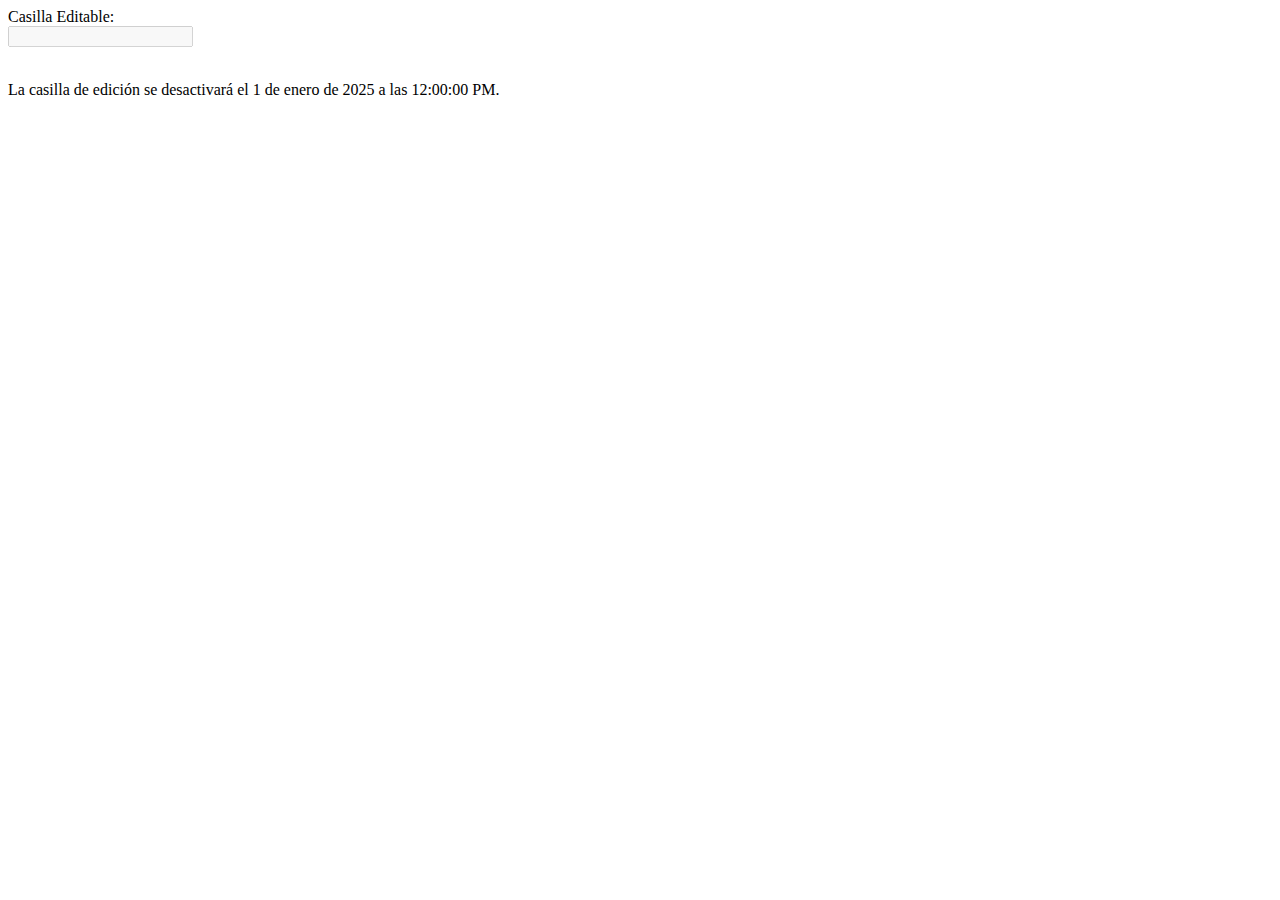
<file: Tempo.html>
<!DOCTYPE html>
<html lang="en">
<head>
    <meta charset="UTF-8">
    <meta name="viewport" content="width=device-width, initial-scale=1.0">
    <title>Desactivar Casilla de Edición</title>
</head>
<body>
    <label for="casillaEdicion">Casilla Editable:</label><br>
    <input type="text" id="casillaEdicion" name="casillaEdicion"><br><br>

    <p>La casilla de edición se desactivará el 1 de enero de 2025 a las 12:00:00 PM.</p>

    <script>
        // Función para verificar y desactivar la casilla de edición si es necesario
        function verificarDesactivacion() {
            // Obtener la fecha actual
            var fechaActual = new Date();
            
            // Obtener la fecha de desactivación (ejemplo: 1 de enero de 2025 a las 12:00:00 PM)
            var fechaDesactivacion = new Date('2024-03-27T11:16:00');
            
            // Comparar la fecha actual con la fecha de desactivación
            if (fechaActual.getTime() >= fechaDesactivacion.getTime()) {
                // Si la fecha actual es posterior o igual a la fecha de desactivación, deshabilitar la casilla de edición
                document.getElementById('casillaEdicion').disabled = true;
                
                // Detener la verificación
                clearInterval(verificarIntervalo);
            }
        }

        // Verificar inicialmente al cargar la página
        verificarDesactivacion();

        // Verificar continuamente cada segundo
        var verificarIntervalo = setInterval(verificarDesactivacion, 1000);
    </script>
</body>
</html>
</file>
<file: CSS/Titulo.css>
#titulo {
    font-family: sans-serif;
    text-align: center;
    font-size: 230%;
    color: rgba(87, 86, 86, 0.541);
    -webkit-text-stroke-width: 1.5px; /* Ancho del contorno */
    -webkit-text-stroke-color: rgb(0, 0, 0); /* Color del contorno */
    
  }
</file>
<file: CSS/Index.css>
.wrapper {
    position: relative;
    flex-grow: 1;
    margin: auto;
    max-width: 1200px;
    max-height: 1200px;
    display: grid;
    grid-template-columns: repeat(8, 1fr);
    grid-template-rows: repeat(4, 1fr);
    grid-gap: 2vmin;
    justify-items: center;
    align-items: center;
}
#IMG {
    z-index: 1;
    grid-column: span 2;
    max-width: 50%;
    margin-bottom: -52%;
    clip-path: polygon(50% 0%, 100% 50%, 50% 100%, 0% 50%);
    transform: scale(1);
    transition: all 0.25s;
    &:nth-child(7n + 1)

{
    grid-column: 2 / span 2;
}

&:hover {
    z-index: 2;
    transform: scale(1.6);
}

}
</file>
